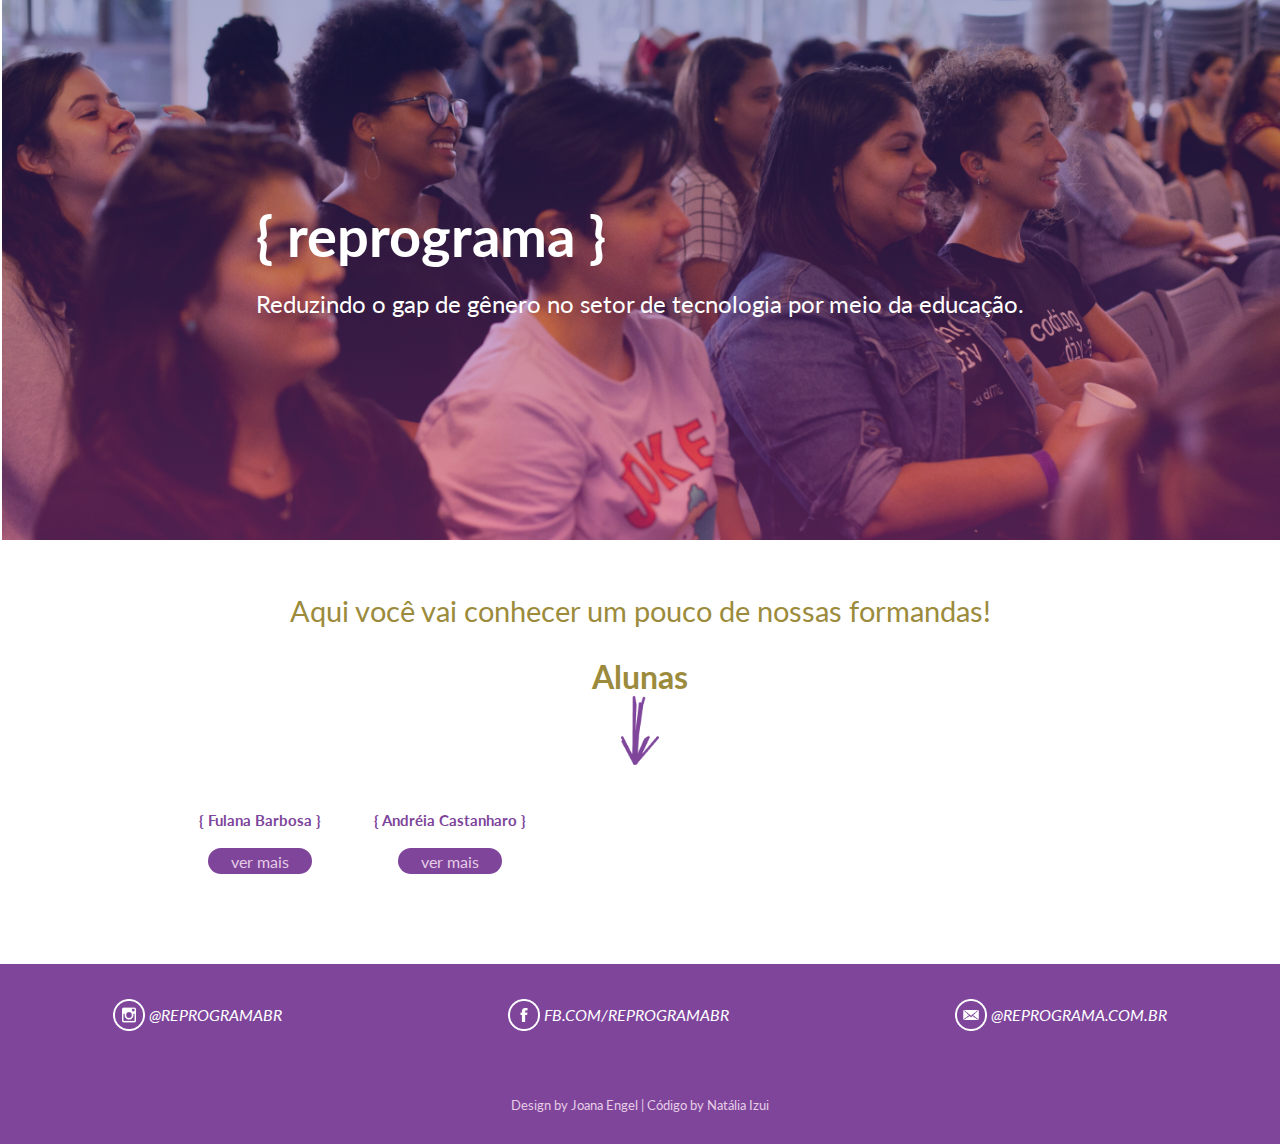
<file: index.html>
<!DOCTYPE html>
<html>
  <head>
    <title> treinamento git </title>
    <meta charset="utf-8" />
    <meta name="viewport" content="width=device-width, initial-scale=1" />
    <link
      rel="shortcut icon"
      type="image/png"
      href="https://www.reprograma.com.br/assets/img/favicon.ico"
    />
    <link
      rel="stylesheet"
      href="https://use.fontawesome.com/releases/v5.5.0/css/all.css"
      integrity="sha384-B4dIYHKNBt8Bc12p+WXckhzcICo0wtJAoU8YZTY5qE0Id1GSseTk6S+L3BlXeVIU"
      crossorigin="anonymous"
    />
    <link
      href="https://fonts.googleapis.com/css?family=Lato"
      rel="stylesheet"
    />
    <link rel="stylesheet" type="text/css" href="assets/css/main.css" />
    <link rel="stylesheet" type="text/css" href="assets/css/index.css" />
  </head>

  <body>
    <header>
      <div class="header-text">
        <h1>{ reprograma }</h1>
        <h2>
          Reduzindo o gap de gênero no setor de tecnologia por meio da educação.
        </h2>
      </div>
    </header>

    <main>
        <header>
            <p>Aqui você vai conhecer um pouco de nossas formandas!</p>
            <h3>Alunas</h3>
            <img src="./assets/img/arrow-roxa.png" alt="seta roxa apontando para baixo">
        </header>
        <section class="students">
           <div id="Fulana Barbosa" class="student">
              <div class="name">
                { Fulana Barbosa }
              </div>
              <a class="button" href="button" href="./students/fulana-barbosa/cv-fulana-barbosa.html">ver mais</a>
            </div>
            <div id="Andreia-Castanharo" class="student">
              <div class="name">
                { Andréia Castanharo }
              </div>
              <a class="button" href="./students/Andreia-Castanharo/cv-Andreia-Castanharo.html">ver mais</a>
            </div>
        </section>
    </main>

    <footer>
      <address>
        <ul>
          <li>
            <a href="" id="instagram"
              ><img
                src="./assets/img/insta.png"
                alt="logo do instagram dentro de um círculo"
              />@reprogramabr</a
            >
          </li>
          <li>
            <a href="" id="facebook"
              ><img
                src="./assets/img/fb.png"
                alt="f do logo do facebook dentro de um círculo"
              />fb.com/reprogramabr</a
            >
          </li>
          <li>
            <a href="" id="email"
              ><img
                src="./assets/img/mail.png"
                alt="ícone de envelope dentro de um círculo"
              />@reprograma.com.br</a
            >
          </li>
        </ul>
      </address>
      <p>Design by Joana Engel | Código by Natália Izui</p>
    </footer>
  </body>

  <script type="text/javascript" src="assets/js/textFit.js"></script>
</html>
</file>
<file: assets/css/main.css>
*,
*:before,
*:after {
  box-sizing: border-box;
  font-family: 'Lato', sans-serif;
}

body {
    margin: 0;
}

a {
    text-decoration: none;
}


/* #region footer */
footer {
    background-color: #7E459B;
    min-height: 20vh;
    display: flex;
    flex-direction: column;
    justify-content: space-around;
    align-items: center;
    margin-top: 10vh; 
}
footer address ul {
    padding: 0;
    list-style: none;
    display: flex;
    flex-direction: column;
    justify-content: space-around;
    align-items: center;
}
footer a {
    text-transform: uppercase;
    font-size: 1rem;
    display: flex;
    justify-content: center;
    align-items: center;
}
footer img {
    height: 2rem;
    margin-right: 0.2rem;
}
footer p {
    color: #E6CCE6;
    text-align: center;
    font-size: 0.8rem;
}

@media (min-width: 768px) {
    footer {
        align-items: stretch;
    }
    footer address ul {
        flex-direction: inherit;
    }
}
/* #endregion */
</file>
<file: assets/css/index.css>
h1, h2, a {
    color: white;
}

h3, p {
    color: #9c8b3c;
}

/* #region header */
header {
    color: white;
    background: -webkit-linear-gradient(rgba(35, 45, 124, 0.4), rgba(197, 79, 197, 0.4)), url(../img/bg-foto-chaves.jpg);
    background-size: cover;
    background-repeat: no-repeat;
    background-position: 2px center;
    min-height: 60vh;
    padding: 2vw;
    display: flex;
    justify-content: center;
    align-items: center;
}
.header-text {
    display: flex;
    flex-direction: column;
    justify-content: center;
    align-items: flex-start;
    flex: 0 1 85vw;
}
h1 {
    font-size: 3.5rem;
    margin: 0;
    
}
h2 {
    font-size: 1.5rem;
    font-weight: normal;
    max-width: 100%;
}
@media(min-width: 768px){
    .header-text {
        max-width: 60vw;
    }
}
@media(min-width: 1440px){
    header {
        height: 75vh;
    }
    h1 {
        font-size: 6.5rem;
    }
    h2 {
        font-size: 3rem;
    }
}
/* #endregion */

/* #region main */
main header {
    background-image: none;
    flex-direction: column;
    text-align: center;
}
main header p {
    width: 80vw;
}
h3 {
    font-size: 2.7rem;
    margin: 0;
}
main header img {
    height: 3rem;
}
@media(min-width: 1024px){
    main header {
        min-height: 25vh;
    }
    main header p {
        font-size: 1.8rem;
    }
    h3 {
        font-size: 2rem;
    }
    main header img {
        height: 4.3rem;
    }
}
@media(min-width: 1440px){
    main header p {
        font-size: 2rem;
    }
    h3 {
        font-size: 4rem;
    }
    main header img {
        height: 4.3rem;
    }
}
/* #region students */
.students {
    max-width: 940px;
    margin: 0 20px;
    display: grid;
    grid-gap: 10px;
  }
/* no grid support? */
.students {
    display: flex;
    flex-wrap: wrap;
}
/* with grid support */
.students {
    display: grid;
    margin: 0 auto;
    grid-template-columns: repeat(auto-fill, minmax(150px, 1fr));
    grid-auto-rows: minmax(auto, auto);
}

.student {
    /* needed for the flex layout*/
    margin-left: 5px;
    margin-right: 5px;
    flex: 0 1 200px;
    display: flex;
    flex-direction: column;
    justify-content: center;
    align-items: center;
}

/* We need to set the margin used on flex items to 0 as we have gaps in grid.  */
@supports (display: grid) {
.students > * {
    margin: 0;
}
}

.name {
    color: #7E459B;
    text-align: center;
    font-weight: bold;
    margin: 0.7rem 0;
    padding: 0.5rem;
}

.student a {
    background-color: #7E459B;
    text-align: center;
}

.button {
    -webkit-border-radius: 1rem;
    -moz-border-radius: 1rem;
    border-radius: 1rem;
    color: #E6CCE6;
    /* font-size: 40px; */
    /* font-weight: 100; */
    padding: 2% 13%;
    background-color: #7D4899;
    text-decoration: none;
    display: inline-block;
    cursor: pointer;
}

.button:hover {
    background: #DDBCDC;
    text-decoration: none;
    color: #7D4899;
}

/* #endregion */

/* #endregion */
</file>
